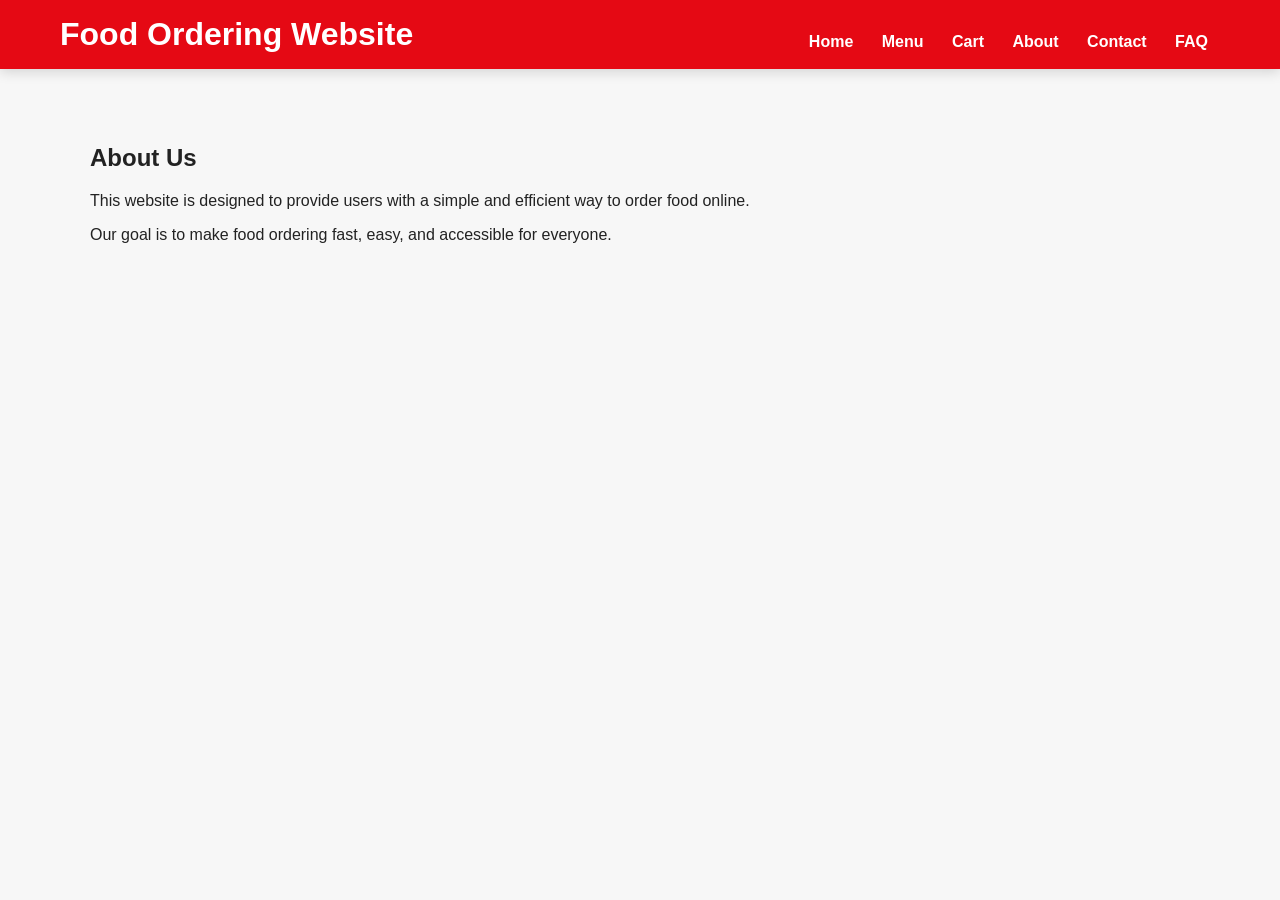
<file: about.html>
<!DOCTYPE html>
<html>
<head>
    <title>About Us</title>
    <link rel="stylesheet" href="style.css">
</head>

<body>

<header>
    <h1>Food Ordering Website</h1>
    <nav>
        <a href="index.html">Home</a>
        <a href="menu.html">Menu</a>
        <a href="cart.html">Cart</a>
        <a href="about.html">About</a>
        <a href="contact.html">Contact</a>
        <a href="faq.html">FAQ</a>
    </nav>
</header>

<section class="home">
    <h2>About Us</h2>
    <p>This website is designed to provide users with a simple and efficient way to order food online.</p>
    <p>Our goal is to make food ordering fast, easy, and accessible for everyone.</p>
</section>

</body>
</html>
</file>
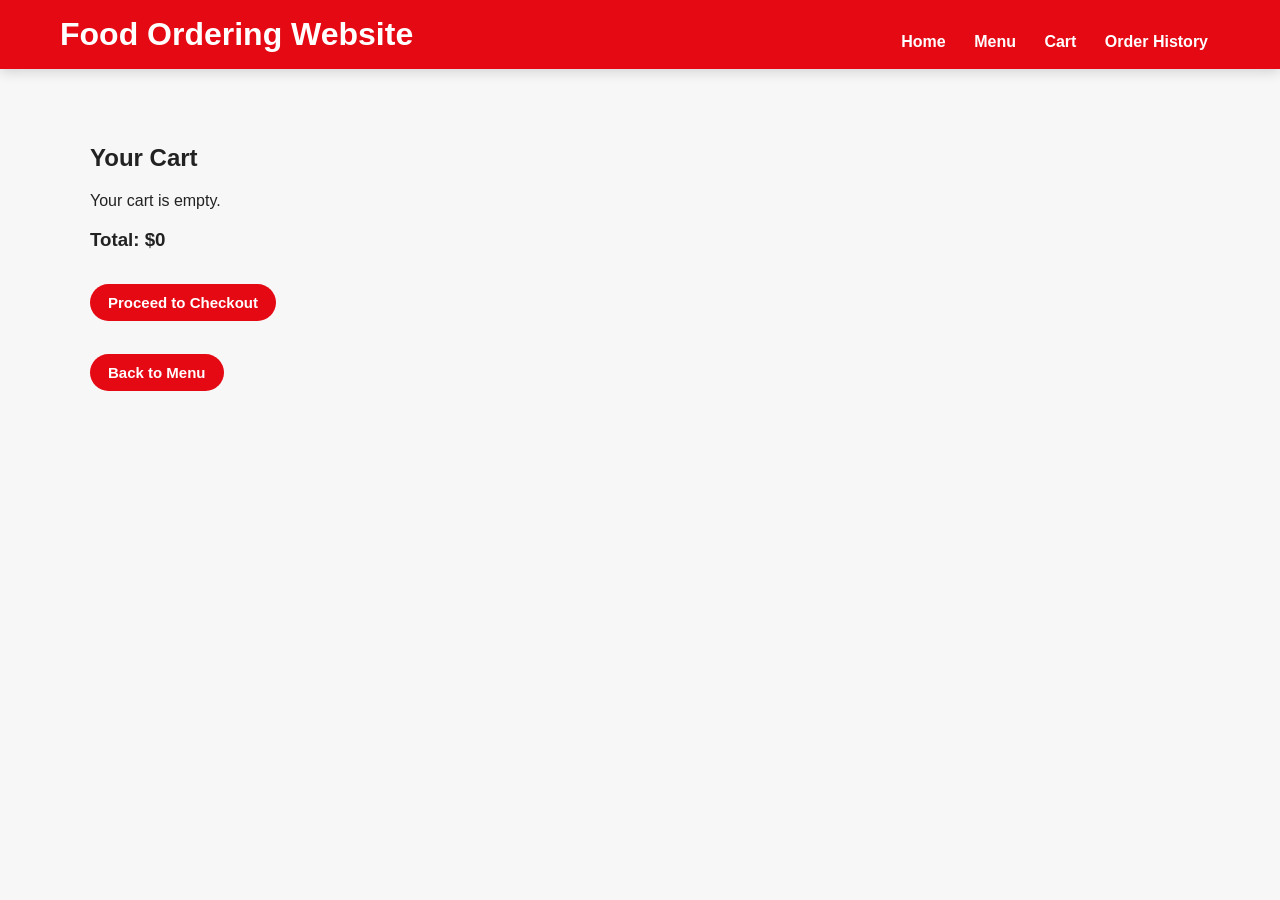
<file: cart.html>
<!DOCTYPE html>
<html>
<head>
    <title>Cart</title>
    <link rel="stylesheet" href="style.css">
</head>

<body>

<header>
    <h1>Food Ordering Website</h1>
    <nav>
        <a href="index.html">Home</a>
        <a href="menu.html">Menu</a>
        <a href="cart.html">Cart</a>
        <a href="order-history.html">Order History</a>
    </nav>
</header>

<section class="home">
    <h2>Your Cart</h2>

    <div id="cart-items"></div>

    <h3 id="cart-total">Total: $0</h3>

    <a href="checkout.html">
        <button class="order-btn">Proceed to Checkout</button>
    </a>

    <br><br>

    <a href="menu.html">
        <button class="order-btn">Back to Menu</button>
    </a>
</section>

<script src="script.js"></script>

</body>
</html>
</file>
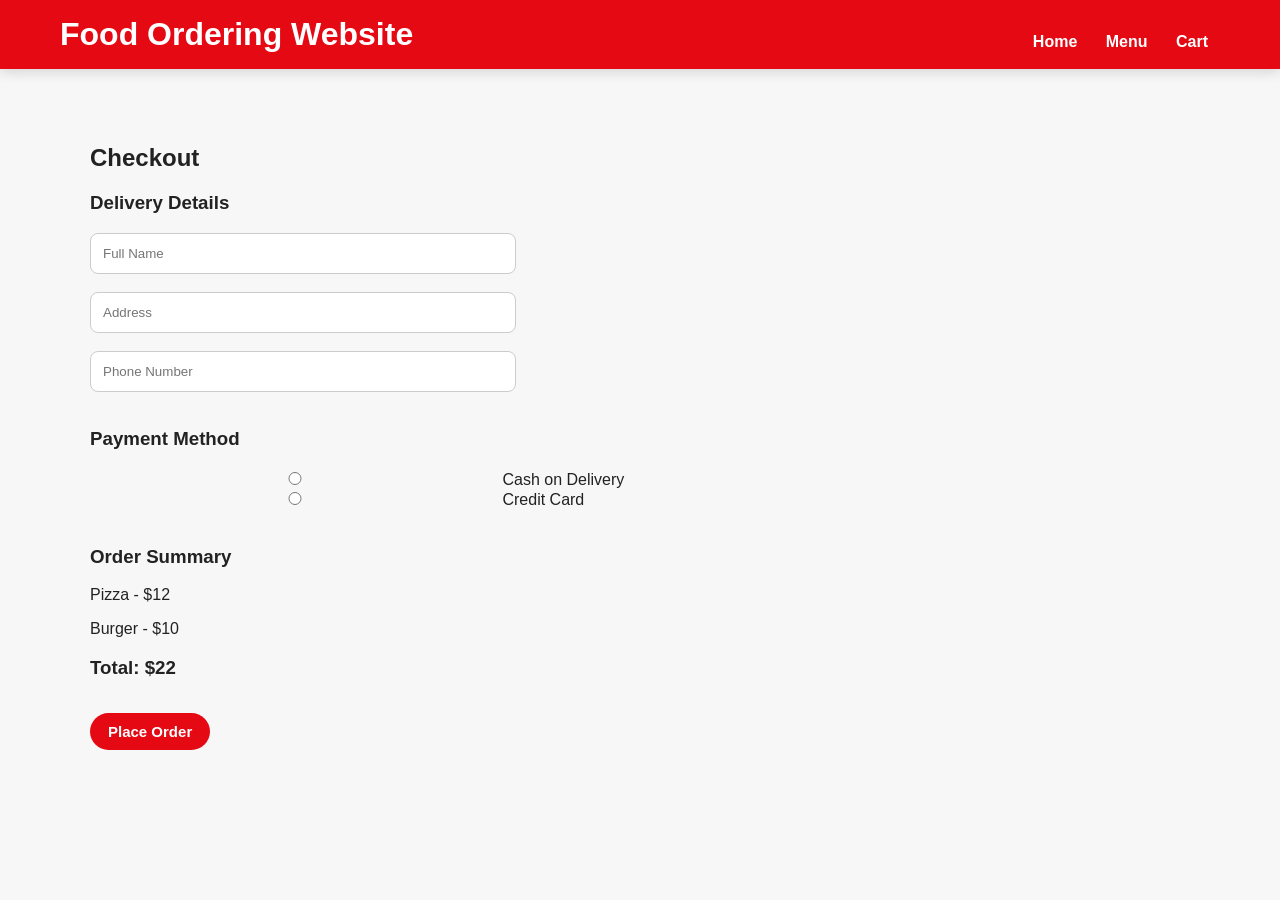
<file: checkout.html>
<!DOCTYPE html>
<html>
<head>
    <title>Checkout</title>
    <link rel="stylesheet" href="style.css">
</head>

<body>

<!-- Header -->
<header>
    <h1>Food Ordering Website</h1>
    <nav>
        <a href="index.html">Home</a>
        <a href="menu.html">Menu</a>
        <a href="cart.html">Cart</a>
    </nav>
</header>

<!-- Checkout Section -->
<section class="home">
    <h2>Checkout</h2>

    <!-- Delivery Info -->
    <h3>Delivery Details</h3>

    <input type="text" id="name" placeholder="Full Name"><br><br>
    <input type="text" id="address" placeholder="Address"><br><br>
    <input type="text" id="phone" placeholder="Phone Number"><br><br>

    <!-- Payment -->
    <h3>Payment Method</h3>

    <label><input type="radio" name="payment" value="cash"> Cash on Delivery</label><br>
    <label><input type="radio" name="payment" value="card"> Credit Card</label><br><br>

    <!-- Order Summary -->
    <h3>Order Summary</h3>
    <p>Pizza - $12</p>
    <p>Burger - $10</p>

    <h3>Total: $22</h3>

    <!-- Button -->
    <button class="order-btn" onclick="placeOrder()">Place Order</button>

    <!-- Message -->
    <p id="order-message"></p>

</section>

<!-- Script -->
<script>
function placeOrder() {
    let name = document.getElementById("name").value;
    let address = document.getElementById("address").value;
    let phone = document.getElementById("phone").value;
    let payment = document.querySelector('input[name="payment"]:checked');

    // Simple validation (Error Prevention)
    if (name === "" || address === "" || phone === "" || !payment) {
        document.getElementById("order-message").innerText = "Please fill in all details!";
        document.getElementById("order-message").style.color = "red";
        return;
    }

    // Success message (Dialog Closure)
    document.getElementById("order-message").innerText = "Order placed successfully 🎉";
    document.getElementById("order-message").style.color = "green";

    // Redirect after 1.5 seconds
    setTimeout(function() {
        window.location.href = "tracking.html";
    }, 1500);
}
</script>

</body>
</html>
</file>
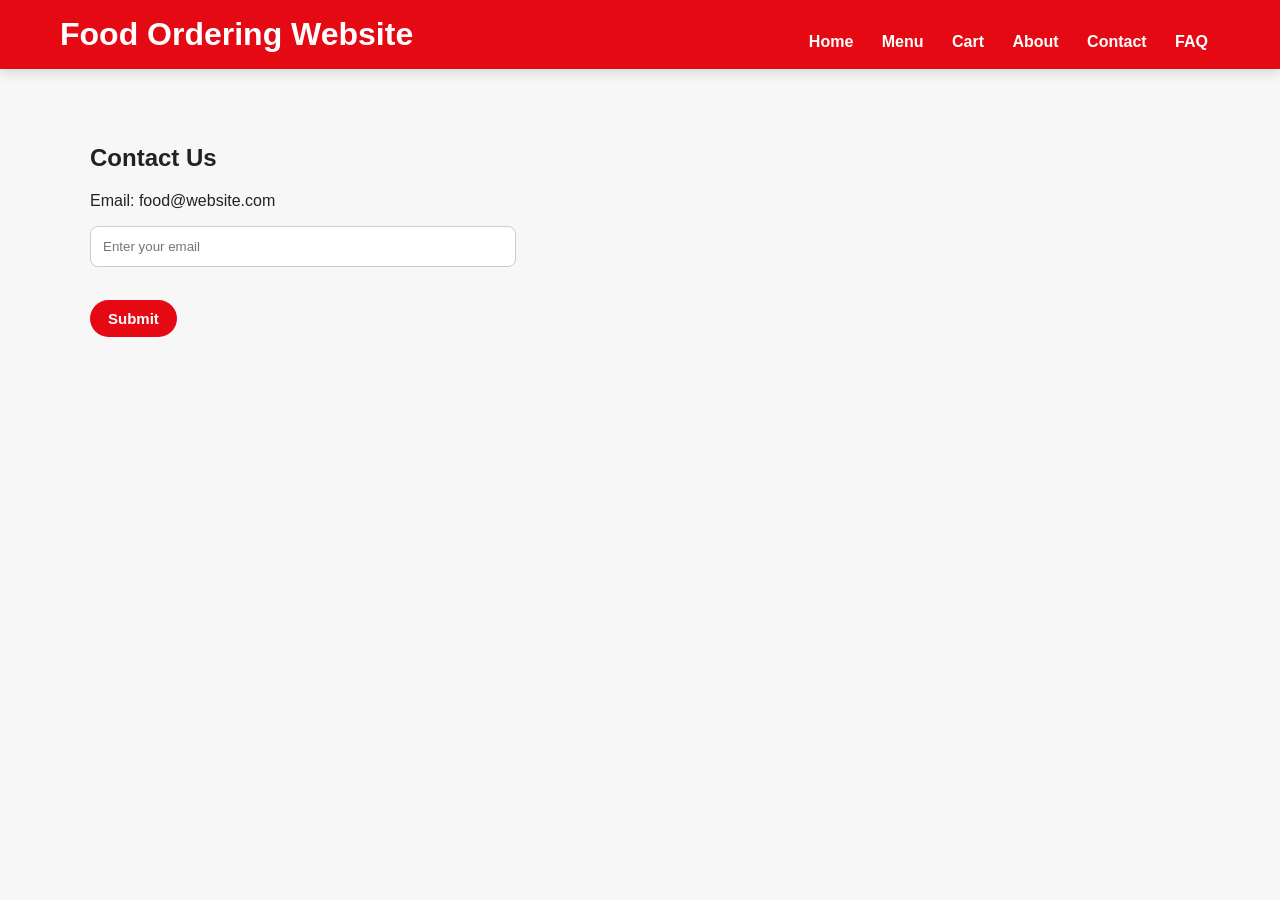
<file: contact.html>
<!DOCTYPE html>
<html>
<head>
    <title>Contact</title>
    <link rel="stylesheet" href="style.css">
</head>

<body>

<header>
    <h1>Food Ordering Website</h1>
    <nav>
        <a href="index.html">Home</a>
        <a href="menu.html">Menu</a>
        <a href="cart.html">Cart</a>
        <a href="about.html">About</a>
        <a href="contact.html">Contact</a>
        <a href="faq.html">FAQ</a>
    </nav>
</header>

<section class="home">
    <h2>Contact Us</h2>

    <p>Email: food@website.com</p>

    <input type="text" placeholder="Enter your email">
    <br><br>
    <button class="order-btn">Submit</button>

</section>

</body>
</html>
</file>
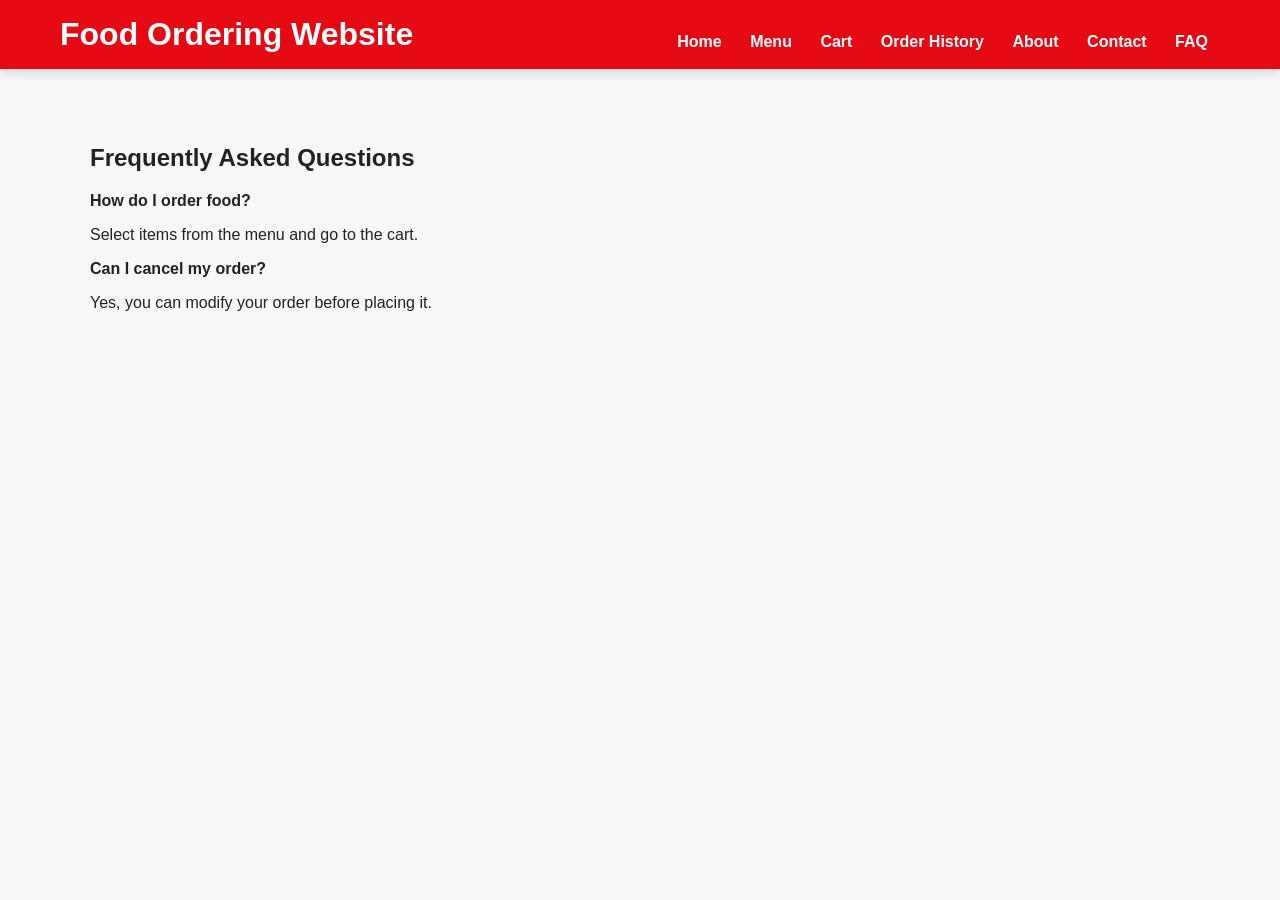
<file: faq.html>
<!DOCTYPE html>
<html>
<head>
    <title>FAQ</title>
    <link rel="stylesheet" href="style.css">
</head>

<body>

<header>
    <h1>Food Ordering Website</h1>
    <nav>
        <a href="index.html">Home</a>
        <a href="menu.html">Menu</a>
        <a href="cart.html">Cart</a>
        <a href="order-history.html">Order History</a>
        <a href="about.html">About</a>
        <a href="contact.html">Contact</a>
        <a href="faq.html">FAQ</a>
    </nav>
</header>

<section class="home">
    <h2>Frequently Asked Questions</h2>

    <p><strong>How do I order food?</strong></p>
    <p>Select items from the menu and go to the cart.</p>

    <p><strong>Can I cancel my order?</strong></p>
    <p>Yes, you can modify your order before placing it.</p>

</section>

</body>
</html>
</file>
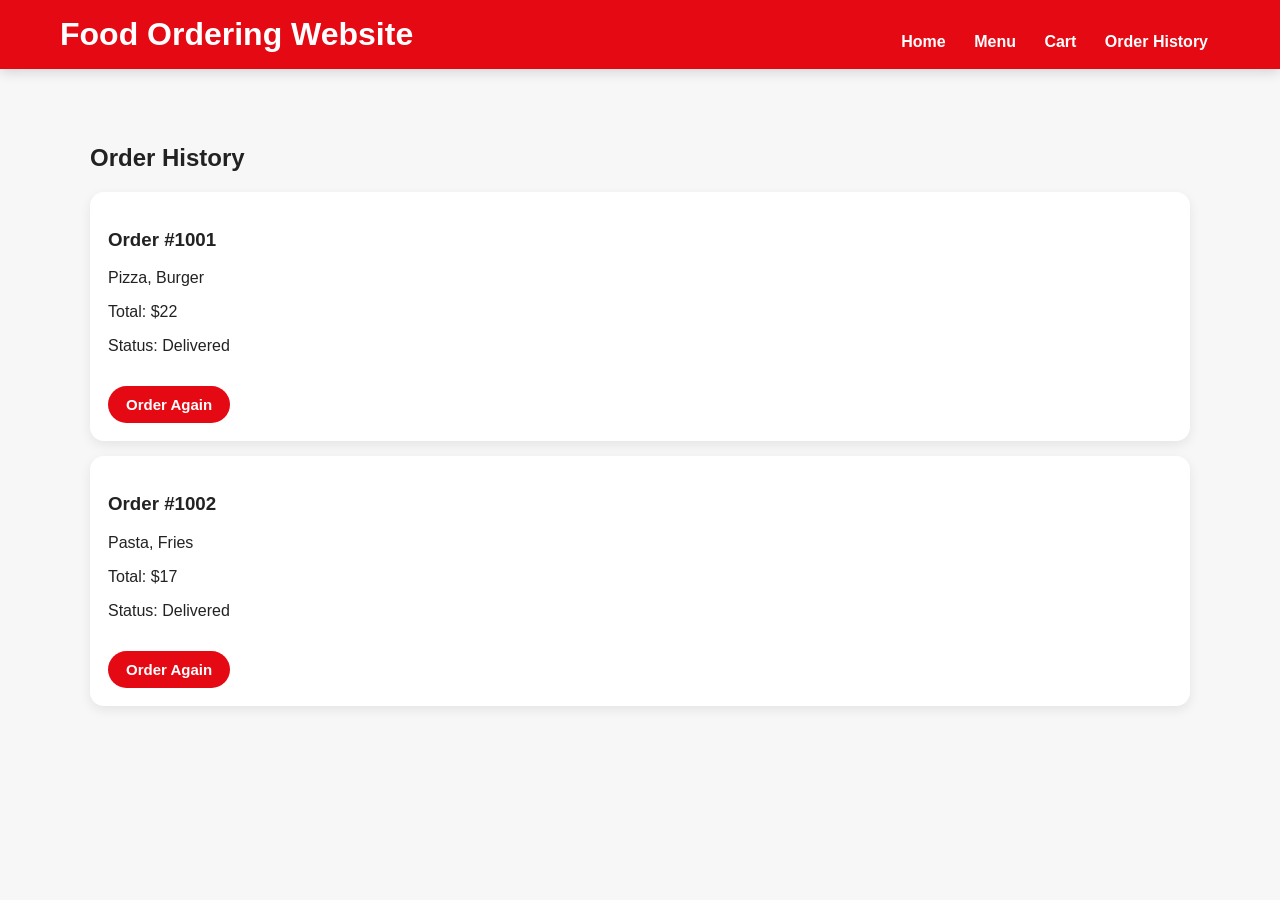
<file: order-history.html>
<!DOCTYPE html>
<html>
<head>
    <title>Order History</title>
    <link rel="stylesheet" href="style.css">
</head>

<body>

<header>
    <h1>Food Ordering Website</h1>
    <nav>
        <a href="index.html">Home</a>
        <a href="menu.html">Menu</a>
        <a href="cart.html">Cart</a>
        <a href="order-history.html">Order History</a>
    </nav>
</header>

<section class="home">
    <h2>Order History</h2>

    <div class="history-card">
        <h3>Order #1001</h3>
        <p>Pizza, Burger</p>
        <p>Total: $22</p>
        <p>Status: Delivered</p>
        <a href="menu.html">
            <button class="order-btn">Order Again</button>
        </a>
    </div>

    <div class="history-card">
        <h3>Order #1002</h3>
        <p>Pasta, Fries</p>
        <p>Total: $17</p>
        <p>Status: Delivered</p>
        <a href="menu.html">
            <button class="order-btn">Order Again</button>
        </a>
    </div>
</section>

</body>
</html>
</file>
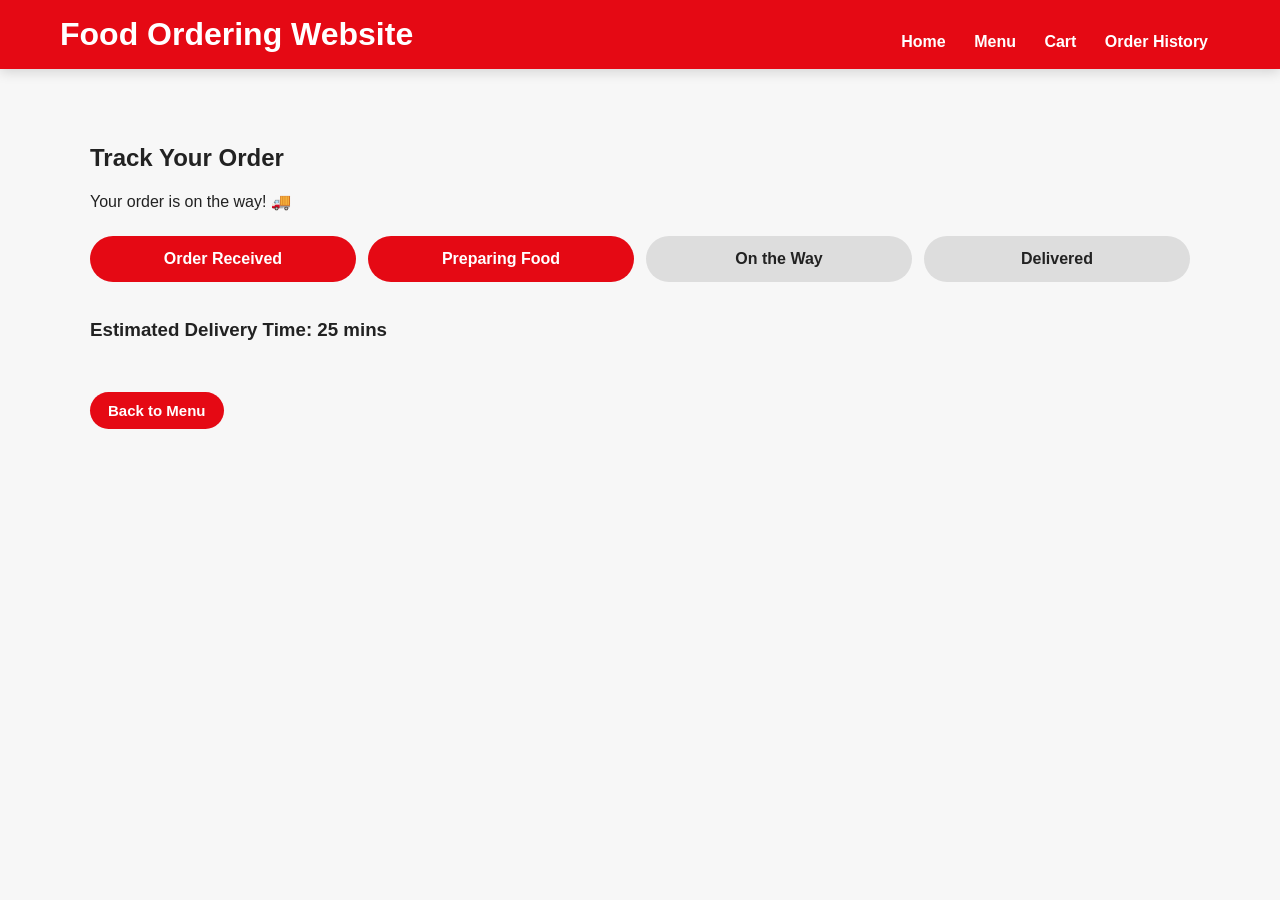
<file: tracking.html>
<!DOCTYPE html>
<html>
<head>
    <title>Order Tracking</title>
    <link rel="stylesheet" href="style.css">
</head>

<body>

<!-- Header -->
<header>
    <h1>Food Ordering Website</h1>
    <nav>
        <a href="index.html">Home</a>
        <a href="menu.html">Menu</a>
        <a href="cart.html">Cart</a>
        <a href="order-history.html">Order History</a>
    </nav>
</header>

<!-- Tracking Section -->
<section class="home">
    <h2>Track Your Order</h2>

    <p>Your order is on the way! 🚚</p>

    <!-- Progress Steps -->
    <div class="tracking-box">
        <div class="step active">Order Received</div>
        <div class="step active">Preparing Food</div>
        <div class="step">On the Way</div>
        <div class="step">Delivered</div>
    </div>

    <br>

    <h3>Estimated Delivery Time: 25 mins</h3>

    <br>

    <a href="menu.html">
        <button class="order-btn">Back to Menu</button>
    </a>

</section>

</body>
</html>
</file>
<file: style.css>
body {
    font-family: Arial, sans-serif;
    margin: 0;
    background-color: #f7f7f7;
    color: #222;
}

/* Professional Header */
header {
    background: #e50914;
    color: white;
    padding: 16px 60px;
    display: flex;
    align-items: center;
    justify-content: space-between;
    box-shadow: 0 3px 12px rgba(0,0,0,0.15);
}

header h1 {
    margin: 0;
    font-size: 28px;
    font-weight: 800;
}

header p {
    margin: 3px 0 0;
    font-size: 14px;
    color: #ffecec;
}

nav {
    margin-top: 0;
}

nav a {
    color: white;
    margin-left: 28px;
    text-decoration: none;
    font-weight: bold;
    font-size: 16px;
}

nav a:hover {
    border-bottom: 2px solid white;
    padding-bottom: 5px;
}

header h1 {
    margin: 0;
    font-size: 32px;
}

/* Navigation */
nav {
    margin-top: 15px;
}

nav a {
    color: white;
    margin: 0 12px;
    text-decoration: none;
    font-weight: bold;
}

nav a:hover {
    border-bottom: 2px solid white;
}


/* Main Section */
.home {
    max-width: 1100px;
    margin: 30px auto;
    padding: 25px;
}

/* Food Cards */
.food-list {
    display: flex;
    gap: 20px;
    flex-wrap: wrap;
    margin-top: 20px;
}

.food-item {
    background: white;
    padding: 20px;
    border-radius: 14px;
    width: 180px;
    text-align: center;
    box-shadow: 0 4px 12px rgba(0,0,0,0.08);
}

.food-item h3 {
    margin-bottom: 8px;
}

.food-item p {
    color: #e50914;
    font-weight: bold;
}

/* Buttons */
.order-btn {
    margin-top: 15px;
    padding: 10px 18px;
    background-color: #e50914;
    color: white;
    border: none;
    border-radius: 25px;
    cursor: pointer;
    font-size: 15px;
    font-weight: bold;
}

.order-btn:hover {
    background-color: #e50914;
}

/* Budget Mode */
.budget-filter {
    margin: 20px 0;
    display: flex;
    gap: 10px;
    flex-wrap: wrap;
}

.filter-btn {
    padding: 9px 16px;
    border: 1px solid #e50914;
    background-color: white;
    color: #e50914;
    border-radius: 20px;
    cursor: pointer;
    font-weight: bold;
}

.filter-btn:hover {
    background-color: #e50914;
    color: white;
}

/* Inputs */
input {
    padding: 12px;
    width: 90%;
    max-width: 400px;
    border: 1px solid #ccc;
    border-radius: 8px;
}

/* Cart and History Cards */
.cart-item,
.history-card {
    background: white;
    padding: 18px;
    margin: 15px 0;
    border-radius: 14px;
    box-shadow: 0 4px 12px rgba(0,0,0,0.08);
}

.remove-btn {
    padding: 8px 12px;
    background-color: #444;
    color: white;
    border: none;
    border-radius: 20px;
    cursor: pointer;
}

/* Tracking */
.tracking-box {
    display: flex;
    justify-content: space-between;
    gap: 12px;
    margin-top: 25px;
}

.step {
    flex: 1;
    padding: 14px;
    background-color: #ddd;
    border-radius: 25px;
    text-align: center;
    font-weight: bold;
}

.step.active {
    background-color: #e50914;
    color: white;
}

#order-message {
    margin-top: 15px;
    font-weight: bold;
}

/* Mobile Responsive */
@media (max-width: 700px) {
    nav a {
        display: inline-block;
        margin: 8px;
    }

    .food-list {
        flex-direction: column;
        align-items: center;
    }

    .food-item {
        width: 85%;
    }

    .tracking-box {
        flex-direction: column;
    }

    header h1 {
        font-size: 26px;
    }
}

/* Homepage Hero Section */
.hero {
    display: flex;
    align-items: center;
    justify-content: space-between;
    padding: 45px;
    background: white;
    flex-wrap: wrap;
}

.hero-text {
    max-width: 500px;
}

.hero-text h2 {
    font-size: 42px;
    margin-bottom: 15px;
}

.hero-text p {
    color: #666;
    font-size: 16px;
    line-height: 1.6;
    margin-bottom: 20px;
}

.hero-img img {
    width: 380px;
    max-width: 100%;
    border-radius: 18px;
}

/* Secondary Button */
.secondary-btn {
    margin-left: 10px;
    padding: 10px 18px;
    border: 2px solid #e50914;
    background: white;
    color: #e50914;
    border-radius: 25px;
    cursor: pointer;
    font-weight: bold;
}

.secondary-btn:hover {
    background: #e50914;
    color: white;
}

/* Food Images */
.food-item img {
    width: 100%;
    height: 120px;
    object-fit: cover;
    border-radius: 10px;
    margin-bottom: 10px;
}

/* Mobile Hero */
@media (max-width: 700px) {
    .hero {
        padding: 25px;
        text-align: center;
    }

    .hero-text h2 {
        font-size: 32px;
    }

    .hero-img {
        margin-top: 25px;
    }
}

/* FINAL MENU DESIGN */

.food-list {
    display: grid;
    grid-template-columns: repeat(auto-fit, minmax(230px, 1fr));
    gap: 25px;
}

.food-item {
    background: white;
    border-radius: 14px;
    overflow: hidden;
    box-shadow: 0 4px 12px rgba(0,0,0,0.08);
    text-align: left;
    padding-bottom: 15px;
}

.food-item img {
    width: 100%;
    height: 170px;
    object-fit: cover;
}

.food-item h3 {
    padding: 10px 15px 5px;
}

.food-item p {
    padding: 0 15px;
    color: #e50914;
    font-weight: bold;
}

.food-item .order-btn {
    margin: 10px 15px;
}

.login-btn {
    background: white;
    color: #e50914;
    padding: 10px 18px;
    border-radius: 8px;
    text-decoration: none;
    font-weight: bold;
    border: 2px solid white;
}

.login-btn:hover {
    background: transparent;
    color: white;
}

.view-menu-wrap {
    text-align: center;
    margin-top: 30px;
}

.view-menu-btn {
    display: inline-block;
    background-color: #e50914;
    color: white;
    padding: 12px 28px;
    border-radius: 25px;
    text-decoration: none;
    font-weight: bold;
}

.view-menu-btn:hover {
    background-color: #b90710;
}

/* About + FAQ Section */
.about-faq {
    display: flex;
    gap: 30px;
    margin: 50px auto;
    max-width: 1100px;
    flex-wrap: wrap;
}

.about-box,
.faq-box {
    flex: 1;
    background: white;
    padding: 25px;
    border-radius: 14px;
    box-shadow: 0 4px 12px rgba(0,0,0,0.08);
}

.about-box h2,
.faq-box h2 {
    margin-bottom: 15px;
}

/* Stats */
.stats {
    display: flex;
    justify-content: space-between;
    margin: 20px 0;
}

.stats h3 {
    color: #e50914;
}

/* FAQ items */
.faq-item {
    margin-bottom: 15px;
}

.faq-item h4 {
    margin-bottom: 5px;
}

/* Features Section */
.features {
    display: flex;
    justify-content: space-between;
    gap: 20px;
    margin: 50px auto;
    max-width: 1100px;
    flex-wrap: wrap;
}

.feature {
    flex: 1;
    min-width: 200px;
    background: white;
    padding: 20px;
    border-radius: 14px;
    text-align: center;
    box-shadow: 0 4px 12px rgba(0,0,0,0.08);
    transition: 0.3s;
}

.feature:hover {
    transform: translateY(-5px);
}

.icon {
    font-size: 30px;
    margin-bottom: 10px;
}

.feature h4 {
    margin-bottom: 5px;
}

.feature p {
    color: #666;
    font-size: 14px;
}

/* Image wrapper */
.food-img {
    position: relative;
}

/* IMAGE WRAPPER */
.food-img {
    position: relative;
}

/* HEART */
.heart {
    position: absolute;
    top: 12px;
    right: 12px;
    background: white;
    color: #222;
    width: 42px;
    height: 42px;
    border-radius: 50%;
    display: flex;
    align-items: center;
    justify-content: center;
    cursor: pointer;
    font-size: 20px;
    box-shadow: 0 3px 8px rgba(0,0,0,0.2);
    transition: 0.2s;
}

.heart.active {
    color: #e50914;
}

/* TEXT FIX */
.food-item h3 {
    color: #222;
    font-size: 22px;
    margin: 18px 15px 10px;
}

.desc {
    color: #666;
    font-size: 14px;
    line-height: 1.4;
    margin: 0 15px 12px;
}

.price {
    color: #e50914;
    font-size: 20px;
    font-weight: bold;
    margin: 0 15px 15px;
}

/* CARD SPACING */
.food-item .order-btn {
    margin: 0 15px 15px;
}
</file>
